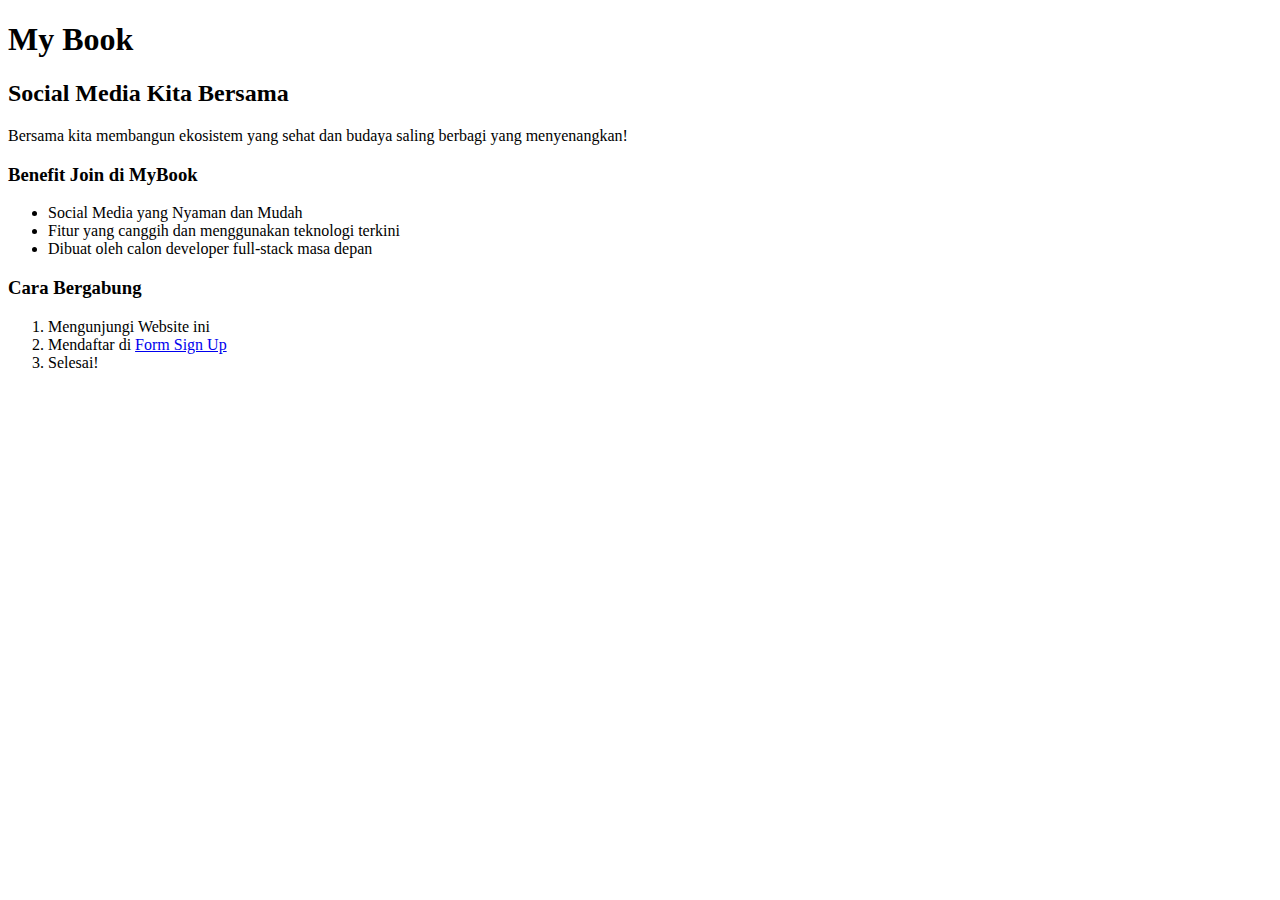
<file: week-1/my_answer/w1d1s2/index.html>
<!DOCTYPE html>
<html>
<head>
	<title></title>
</head>
<body >
<h1>My Book</h1>
<h2>Social Media Kita Bersama</h2>
<p>Bersama kita membangun ekosistem yang sehat dan budaya saling berbagi yang menyenangkan!</p>

<h3>Benefit Join di MyBook</h3>
<ul>
	<li>Social Media yang Nyaman dan Mudah</li>
	<li>Fitur yang canggih dan menggunakan teknologi terkini</li>
	<li>Dibuat oleh calon developer full-stack masa depan</li>
</ul>

<h3>Cara Bergabung</h3>
<ol type="1">
	<li>Mengunjungi Website ini</li>
	<li>Mendaftar di <a href="form.html">Form Sign Up</a></li>
	<li>Selesai!</li>
</ol>
</body>
</html>
</file>
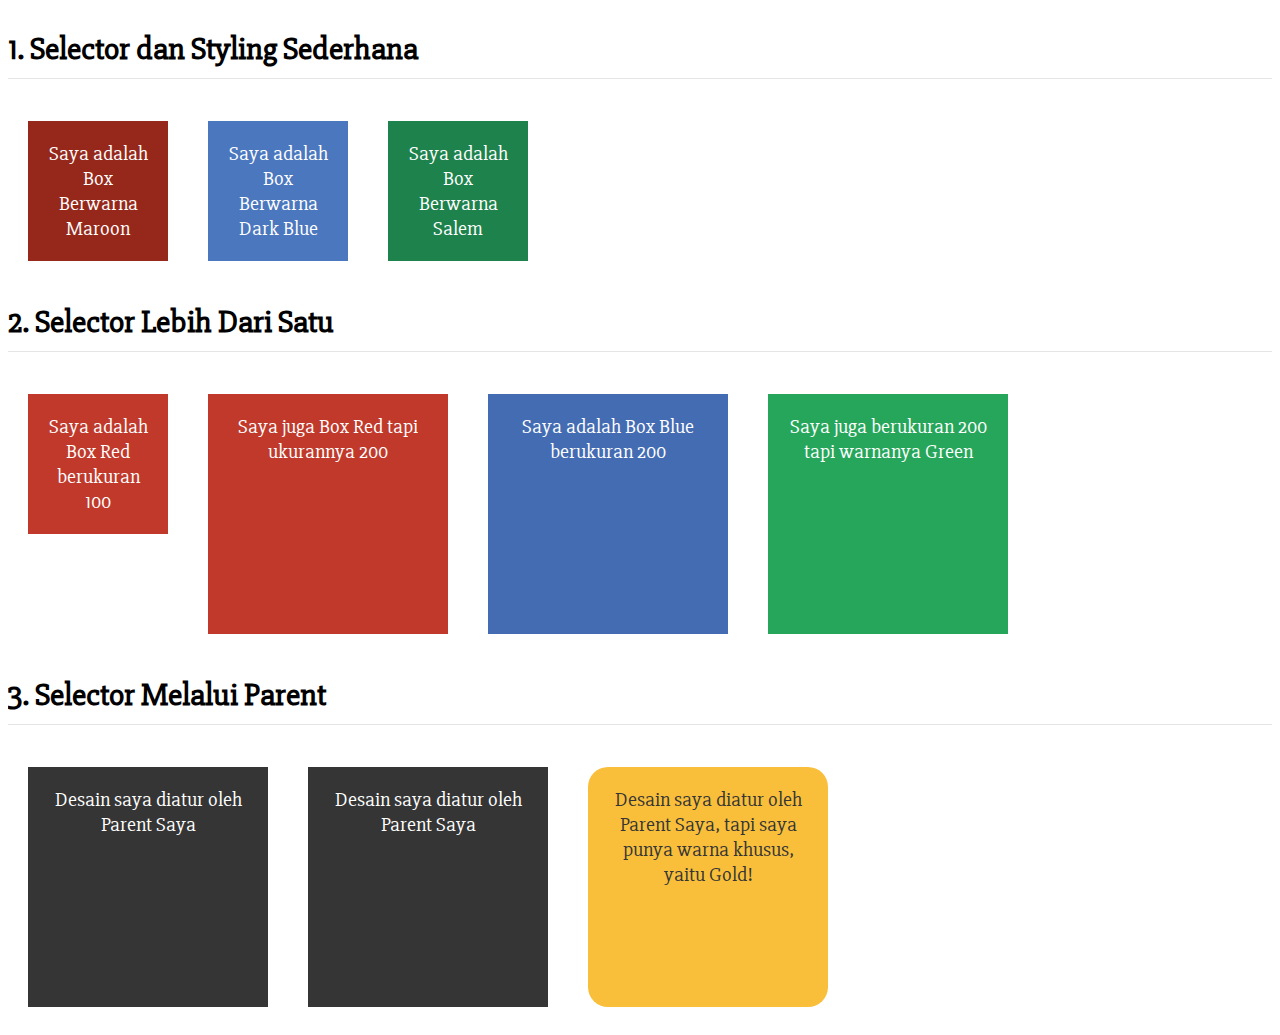
<file: week-1/my_answer/w1d2s2/anchor/index.html>
<html>
  <head>
    <link href="https://fonts.googleapis.com/css?family=Slabo+27px" rel="stylesheet">
    <link href="style.css" rel="stylesheet" />
    <link href="style.css" rel="stylesheet" type="text/css">
  </head>
  <body>
    <div class="separator">
      <h1>1. Selector dan Styling Sederhana</h1>
      <div class="box-100" id="maroon-box" >Saya adalah Box Berwarna Maroon</div>
      <div class="box-100" id="dark-blue-box">Saya adalah Box Berwarna Dark Blue</div>
      <div class="box-100" id="salem-box">Saya adalah Box Berwarna Salem</div>
    </div>
    <div class="separator">
      <h1>2. Selector Lebih Dari Satu</h1>
      <div class="box-100 red-background">Saya adalah Box Red berukuran 100</div>
      <div class="box-200 red-background">Saya juga Box Red tapi ukurannya 200</div>
      <div class="box-200 blue-background">Saya adalah Box Blue berukuran 200</div>
      <div class="box-200 green-background">Saya juga berukuran 200 tapi warnanya Green</div>
    </div>
    <div class="separator">
      <h1>3. Selector Melalui Parent</h1>
      <div class="box-list div">
        <div>Desain saya diatur oleh Parent Saya</div>
        <div>Desain saya diatur oleh Parent Saya</div>
        <div id="gold-box">Desain saya diatur oleh Parent Saya, tapi saya punya warna khusus, yaitu Gold!</div>
      </div>
    </div>
  </body>
</html>
</file>
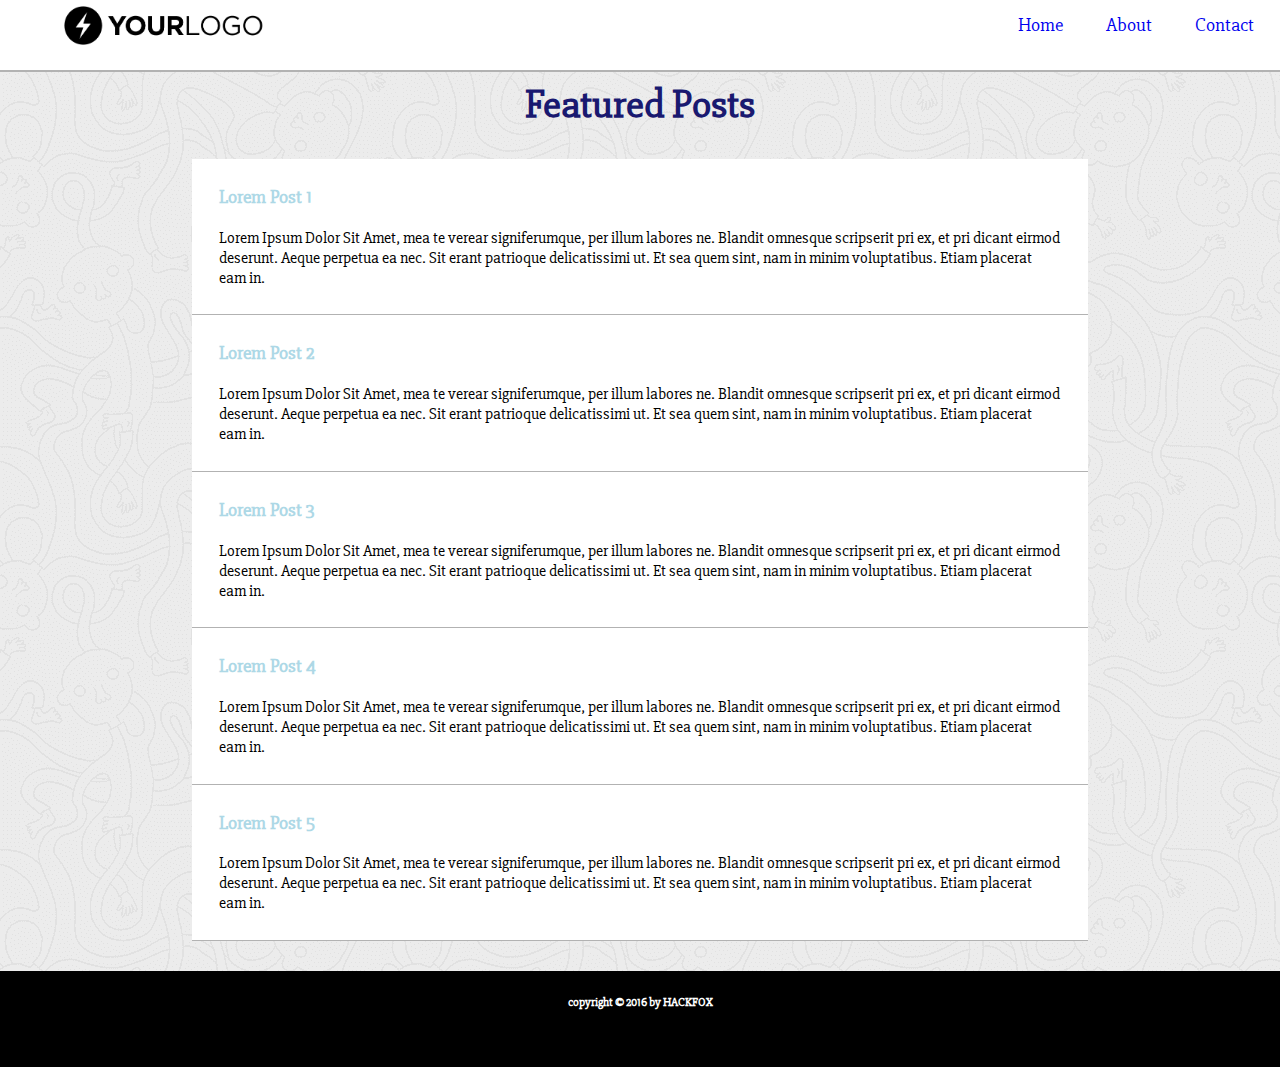
<file: week-1/my_answer/w1d2s2/rocket/index.html>
<html>
  <head>
    <link href="style.css" rel="stylesheet" />
    <link href="https://fonts.googleapis.com/css?family=Slabo+27px" rel="stylesheet">
    <link href="style.css" rel="stylesheet" type="text/css">
  </head>
  <body>
    <header>
      <img id="logo" src="img/sample-logo.png" width="200px" />
      <nav>
        <ul>
          <a href="#"><li>Home</li></a>
          <a href="#"><li>About</li></a>
          <a href="#"><li>Contact</li></a>
        </ul>
      </nav>
    </header>
    <section>
      <h1>Featured Posts</h1>
      <div id="article-list">
        <article>
          <a href=""><h3>Lorem Post 1</h3></a>
          <p>
            Lorem Ipsum Dolor Sit Amet, mea te verear signiferumque, per illum labores ne. Blandit omnesque scripserit pri ex, et pri dicant eirmod deserunt. Aeque perpetua ea nec. Sit erant patrioque delicatissimi ut. Et sea quem sint, nam in minim voluptatibus. Etiam placerat eam in.
          </p>
        </article>
        <article>
          <a href=""><h3>Lorem Post 2</h3></a>
          <p>
            Lorem Ipsum Dolor Sit Amet, mea te verear signiferumque, per illum labores ne. Blandit omnesque scripserit pri ex, et pri dicant eirmod deserunt. Aeque perpetua ea nec. Sit erant patrioque delicatissimi ut. Et sea quem sint, nam in minim voluptatibus. Etiam placerat eam in.
          </p>
        </article>
        <article>
          <a href=""><h3>Lorem Post 3</h3></a>
          <p>
            Lorem Ipsum Dolor Sit Amet, mea te verear signiferumque, per illum labores ne. Blandit omnesque scripserit pri ex, et pri dicant eirmod deserunt. Aeque perpetua ea nec. Sit erant patrioque delicatissimi ut. Et sea quem sint, nam in minim voluptatibus. Etiam placerat eam in.
          </p>
        </article>
        <article>
          <a href=""><h3>Lorem Post 4</h3></a>
          <p>
            Lorem Ipsum Dolor Sit Amet, mea te verear signiferumque, per illum labores ne. Blandit omnesque scripserit pri ex, et pri dicant eirmod deserunt. Aeque perpetua ea nec. Sit erant patrioque delicatissimi ut. Et sea quem sint, nam in minim voluptatibus. Etiam placerat eam in.
          </p>
        </article>
        <article>
          <a href=""><h3>Lorem Post 5</h3></a>
          <p>
            Lorem Ipsum Dolor Sit Amet, mea te verear signiferumque, per illum labores ne. Blandit omnesque scripserit pri ex, et pri dicant eirmod deserunt. Aeque perpetua ea nec. Sit erant patrioque delicatissimi ut. Et sea quem sint, nam in minim voluptatibus. Etiam placerat eam in.
          </p>
        </article>
      </div>
    </section>
    <footer>
      <h5>copyright &copy; 2016 by HACKFOX</h5>
    </footer>
  </body>
</html>
</file>
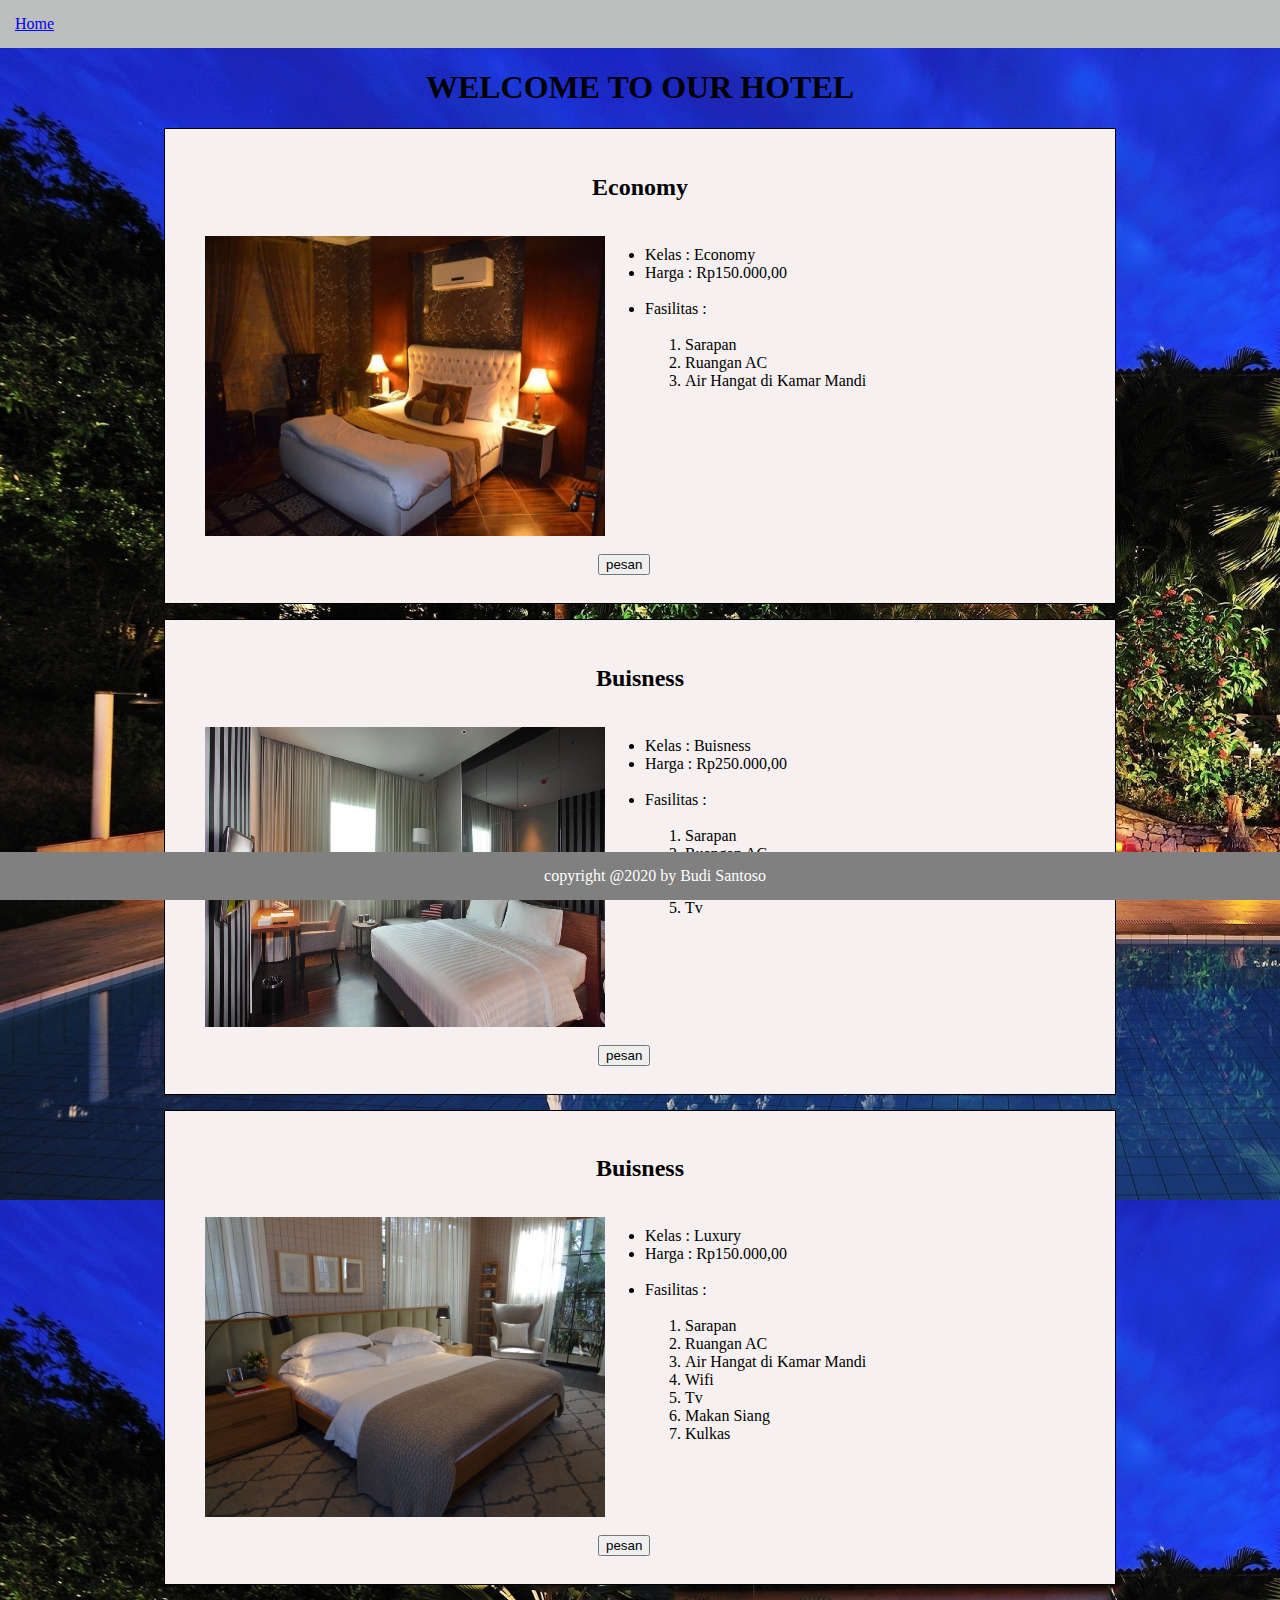
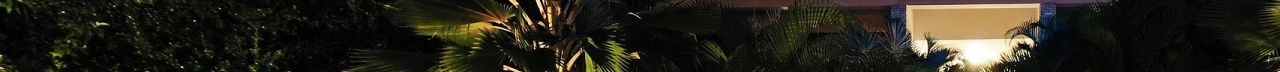
<file: week-1/my_answer/w1d3/Membuat-Web-Sederhana-dengan-HTML-dan-CSS/index.html>
<!DOCTYPE html>
<html lang="en">
<head>
    <meta charset="UTF-8">
    <meta name="viewport" content="width=device-width, initial-scale=1.0">
    <title>Document</title>
    <link rel="stylesheet" href="style.css">
</head>
<body style="background-image: url(hotel4.jpg); " >
    <ul class="nav">
        <li><a href="index.html">Home</a></li>
    </ul>

    <h1 class="text-center head">WELCOME TO OUR HOTEL</h1>

    <div class="product center">
    <h2>Economy</h2>
        <img src="c1.jpg" style="float: left; padding: 15px;" />
        <ul class="detail">
        	<li>Kelas		: Economy</li>
        	<li>Harga		: Rp150.000,00</li><br>
        	<li>Fasilitas	: </li><br>
        	<ol>
        		<li>Sarapan</li>
        		<li>Ruangan AC</li>
        		<li>Air Hangat di Kamar Mandi</li>
        	</ol>
        </ul>
        <table class="center" border="0" style="width: 10%; clear: both;">
            <tr>
                <td><a href="pesan.html"><input type="submit" value="pesan"></input></td></a>
            </tr>
        </table>
    </div>

    <div class="product center">
    <h2>Buisness</h2>
        <img src="c2.jpg" style="float: left; padding: 15px;" />
        <ul class="detail">
        	<li>Kelas		: Buisness</li>
        	<li>Harga		: Rp250.000,00</li><br>
        	<li>Fasilitas	: </li><br>
        	<ol>
        		<li>Sarapan</li>
        		<li>Ruangan AC</li>
        		<li>Air Hangat di Kamar Mandi</li>
        		<li>Wifi</li>
        		<li>Tv</li>
        	</ol>
        </ul>
        <table class="center" border="0" style="width: 10%; clear: both;">
            <tr>
                <td><a href="pesan.html"><input type="submit" value="pesan"></input></a></td>
            </tr>
        </table>
    </div>

    <div class="product center">
    <h2>Buisness</h2>
        <img src="c3.jpg" style="float: left; padding: 15px;" />
        <ul class="detail">
        	<li>Kelas		: Luxury</li>
        	<li>Harga		: Rp150.000,00</li><br>
        	<li>Fasilitas	: </li><br>
        	<ol>
        		<li>Sarapan</li>
        		<li>Ruangan AC</li>
        		<li>Air Hangat di Kamar Mandi</li>
        		<li>Wifi</li>
        		<li>Tv</li>
        		<li>Makan Siang</li>
        		<li>Kulkas</li>
        	</ol>
        </ul>
        <table class="center" border="0" style="width: 10%; clear: both;">
            <tr>
                <td><a href="pesan.html"><input type="submit" value="pesan"></input></td></a>
            </tr>
        </table>
    </div>
    
    <br />
    <br />
    <br />
    <br />
    <div class="footer">copyright @2020 by Budi Santoso</div>
</body>
</html>
</file>
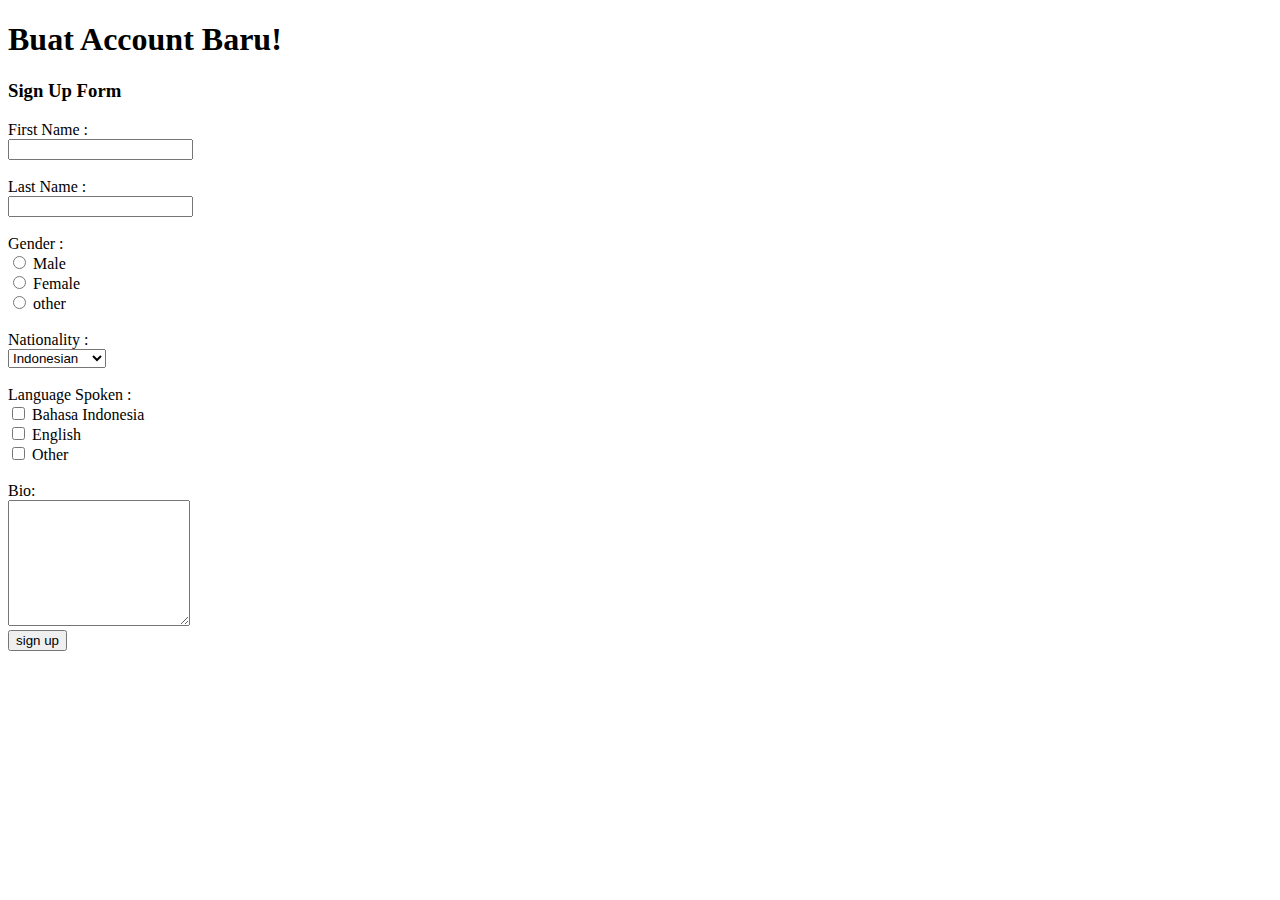
<file: week-1/my_answer/w1d1s2/form.html>
<!DOCTYPE html>
<html>
<head>
	<title>FORM</title>
</head>
<body>
<h1>Buat Account Baru!</h1>
<h3>Sign Up Form</h3>
<form action="welcome.html" method="POST">
	<label for="fname">First Name :</label><br>
  	<input type="text" name="fname" id="fname"><br><br>

  	<label for="lname">Last Name :</label><br>
  	<input type="text" name="lname" id="lname"></input><br><br>

  	<label for="gender">Gender :</label><br>
  	<input type="radio" name="gender" id="male" value="male"></input>
  	<label for="male">Male</label><br>

  	<input type="radio" name="gender" id="female" value="female"></input>
  	<label for="female">Female</label><br>

  	<input type="radio" name="gender" id="other" value="other"></input>
  	<label for="other">other</label><br><br>

  	<label for="nasional">Nationality :</label><br>
  	<select name="nasional" id="nasional">
  		<option value="indonesian">Indonesian</option>
  		<option value="singaporean">Singaporean</option>
  		<option value="malaysian">Malaysian</option>
  		<option value="australian">Australian</option>
  	</select><br><br>

  	<label for="Language">Language Spoken :</label><br>
  	<input type="checkbox" name="bahasa" id="indo" value="indo"></input>
  	<label for="indo">Bahasa Indonesia</label><br>

  	<input type="checkbox" name="bahasa" id="english" value="english"></input>
  	<label for="english">English</label><br>

  	<input type="checkbox" name="bahasa" id="other" value="other"></input>
  	<label for="other">Other</label><br><br>

  	<label for="extra">Bio:</label><br>
  	<textarea name="extra" id="extra" rows="8"></textarea><br>

  	<input type="submit" value="sign up"></input>

</form>
</body>
</html>
</file>
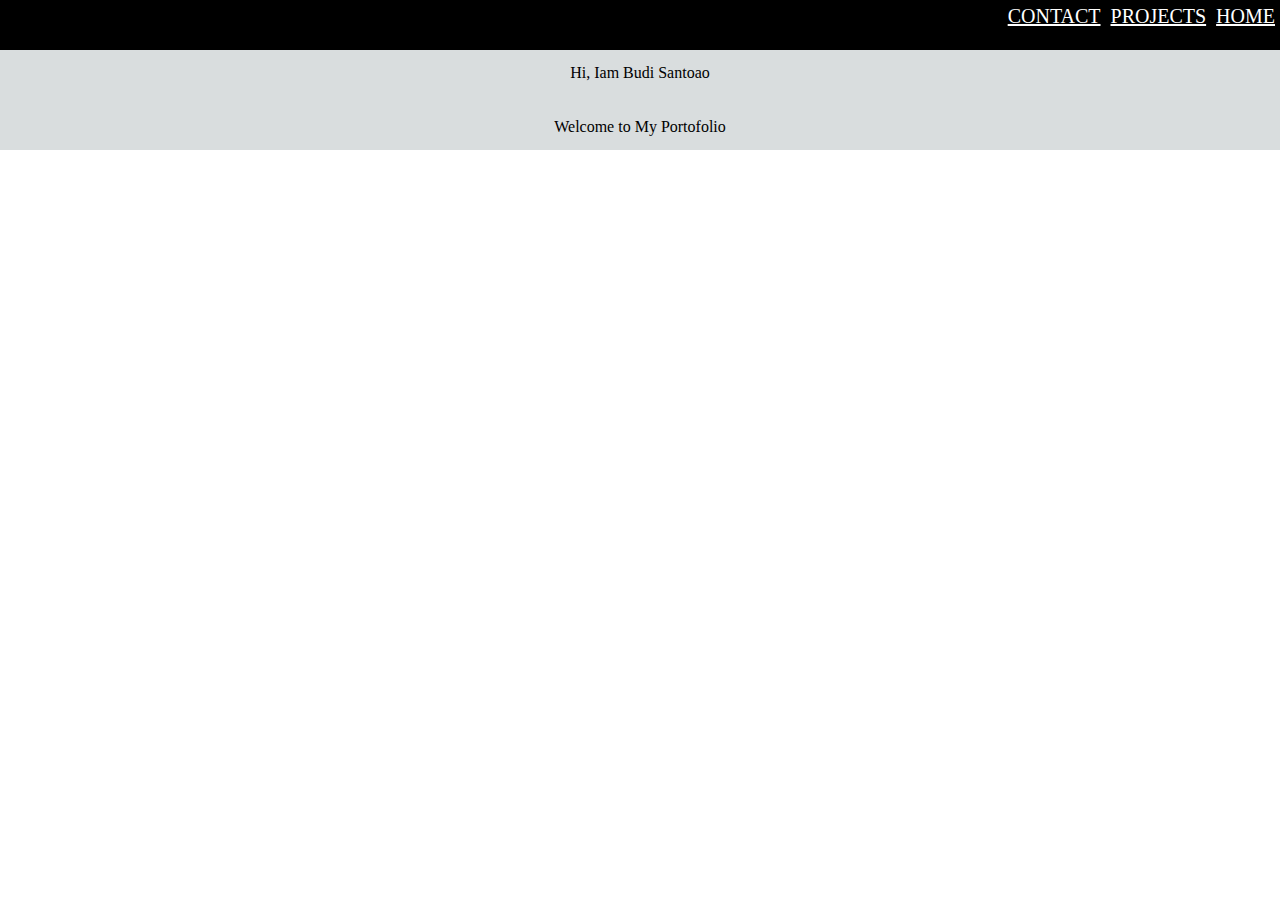
<file: week-1/my_answer/w1d3/Membuat-Web-Sederhana-dengan-HTML-dan-CSS/coba.html>
<!DOCTYPE html>
<html>
<head>
    <title>My Portofolio</title>
    <link rel="stylesheet" type="text/css" href="coba.css">
</head>
<body>
<nav id="navbar">
    <a href="#welcome-section">HOME</a>
    <a href="#main">PROJECTS</a>
    <a href="#footer">CONTACT</a>
</nav>
<div class="header">
    <p>Hi, Iam Budi Santoao</p><br><br>
    <p>Welcome to My Portofolio</p>
</div>
</body>
</html>
</file>
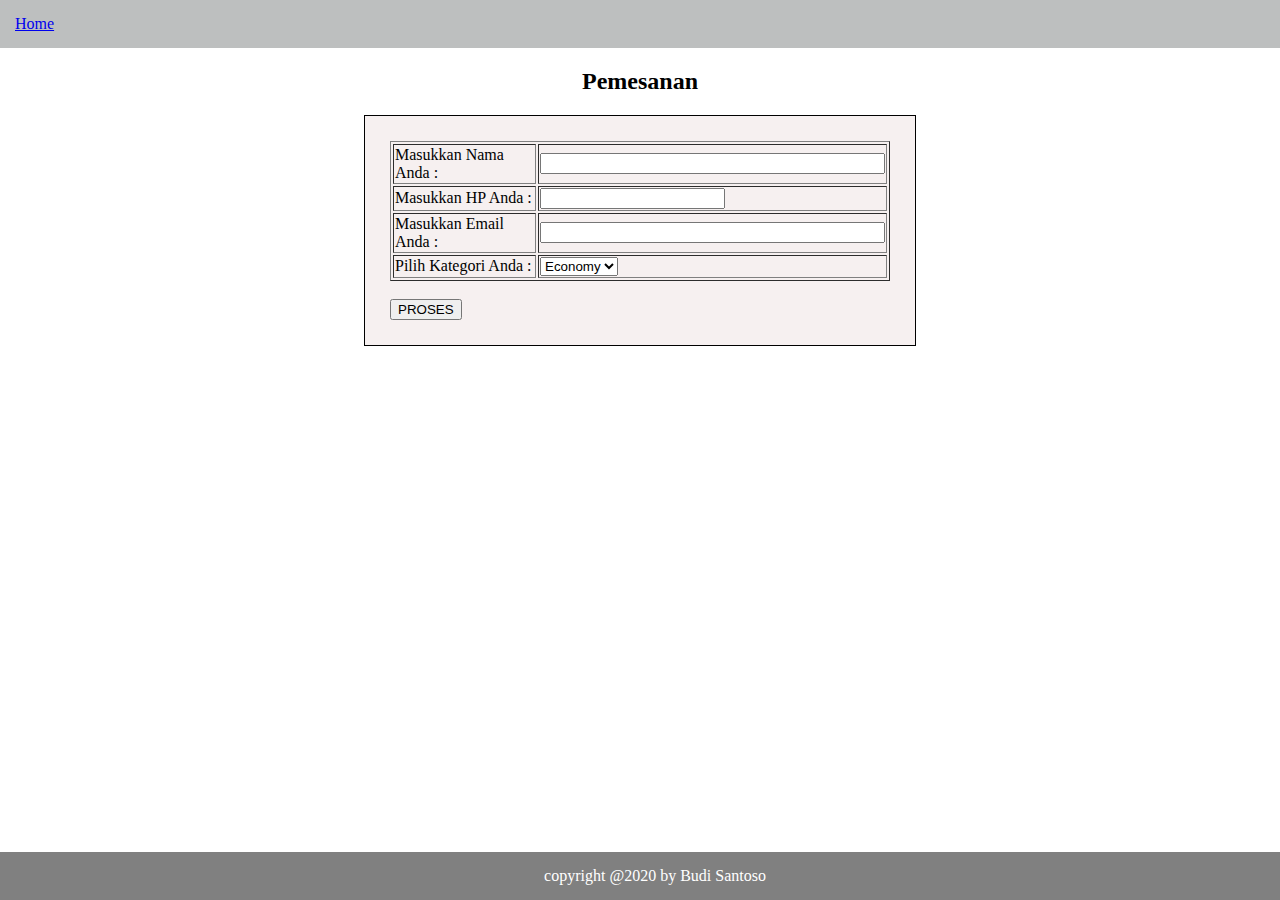
<file: week-1/my_answer/w1d3/Membuat-Web-Sederhana-dengan-HTML-dan-CSS/pesan.html>
<!DOCTYPE html>
<html lang="en">
<head>
    <meta charset="UTF-8">
    <meta name="viewport" content="width=device-width, initial-scale=1.0">
    <title>Document</title>
    <link rel="stylesheet" href="style.css">
</head>
<body>
    <ul class="nav">
        <li><a href="index.html">Home</a></li>
    </ul>
    <h2 class="text-center">Pemesanan</h2>
    <form class="product2 center" action="proses.html" method="POST">
        <table border="1">
            <tr>
                <td><label for="nama">Masukkan Nama Anda : </label><br></td>
                <td><input type="text" name="nama" id="nama" size="40"></input></td>
            </tr>
            <tr>
                <td><label for="hp">Masukkan HP Anda : </label><br></td>
                <td><input type="number" name="hp" id="hp" size="40"></input></td>
            </tr>
            <tr>
                <td><label for="hp">Masukkan Email Anda : </label><br></td>
                <td><input type="email" name="hp" id="hp" size="40"></input></td>
            </tr>
            <tr>
                <td><label for="kategori">Pilih Kategori Anda : </label><br></td>
                <td><select name="kategori" id="kategori">
                    <option value="economy">Economy</option>
                    <option value="buisness">Buisness</option>
                    <option value="luxury">Luxury</option>
                </select></td>
            </tr>
        </table><br>
        <input type="submit" value="PROSES"></input>
    </form>    
    
    <br />
    <br />
    <br />
    <br />
    <div class="footer">copyright @2020 by Budi Santoso</div>
</body>
</html>
</file>
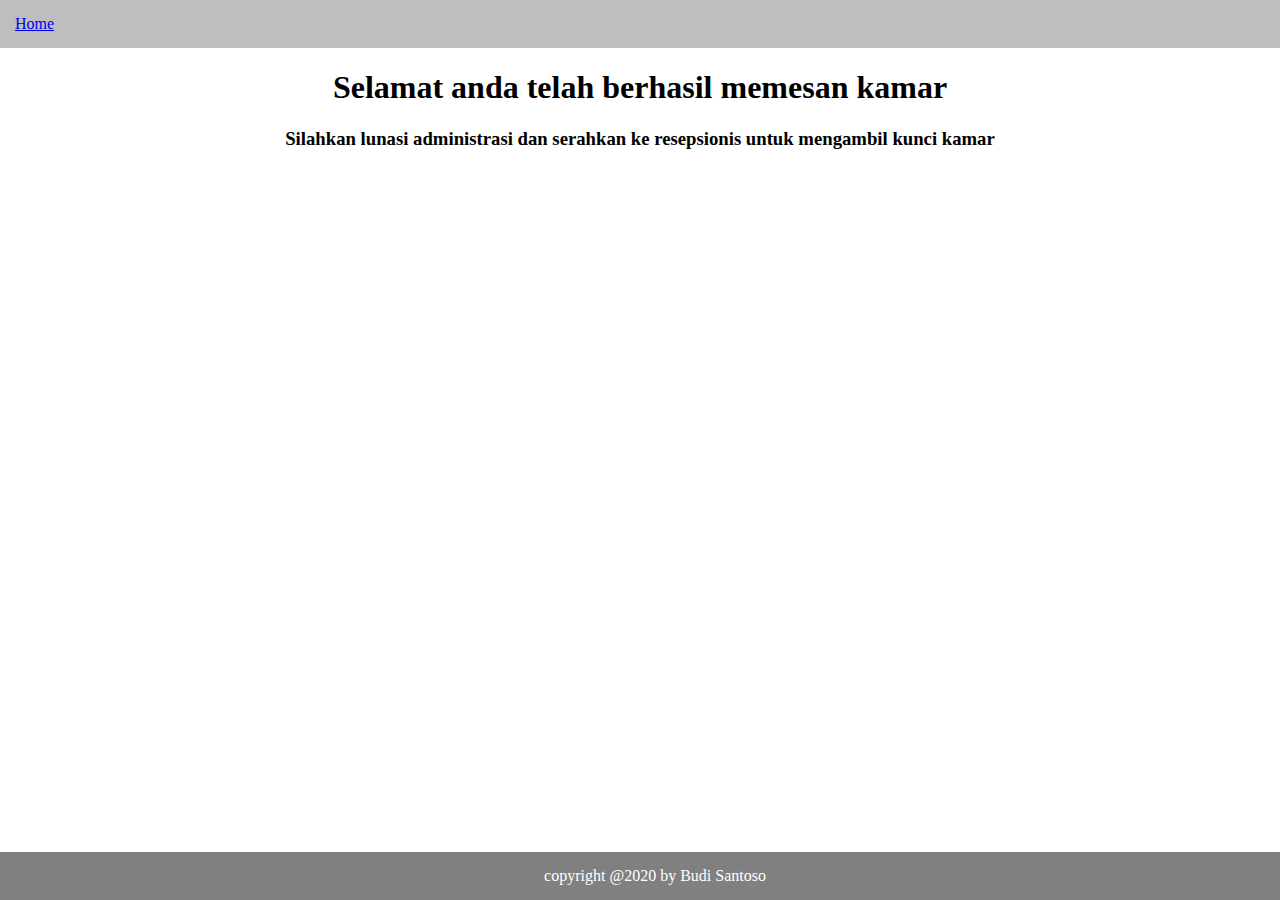
<file: week-1/my_answer/w1d3/Membuat-Web-Sederhana-dengan-HTML-dan-CSS/proses.html>
<!DOCTYPE html>
<html lang="en">
<head>
    <meta charset="UTF-8">
    <meta name="viewport" content="width=device-width, initial-scale=1.0">
    <title>Document</title>
    <link rel="stylesheet" href="style.css">
</head>
<body>
    <ul class="nav">
        <li><a href="index.html">Home</a></li>
    </ul>
    
   <div class=" center proses">
       <h1 class="text-center">Selamat anda telah berhasil memesan kamar</h1>
       <h3 class="text-center">Silahkan lunasi administrasi dan serahkan ke resepsionis untuk mengambil kunci kamar</h3>
   </div>
    
    <br />
    <br />
    <br />
    <br />
    <div class="footer">copyright @2020 by Budi Santoso</div>
</body>
</html>
</file>
<file: week-1/my_answer/w1d2s2/anchor/style.css>
/* Style Default */
body {
  font-family: 'Slabo 27px', serif;
}

h1 {
  border-bottom: 1px solid rgba(0, 0, 0, .1);
  padding-bottom: 10px;
}

.separator {
  width: 100%;
  height: auto;
  overflow: hidden;
}

/* Style Untuk Soal 1, 2, dan 3. Gunakan Dengan Sesuai! */

.box-100 {
  width: 100px;
  height: 100px;
  float: left;
  margin: 20px;
  padding: 20px;
  font-size: 15pt;
  text-align: center;
}

.box-200 {
  width: 200px;
  height: 200px;
  float: left;
  margin: 20px;
  padding: 20px;
  font-size: 15pt;
  text-align: center;
}

#maroon-box {
  color: #FFFFFF;
  background: #96281B;
}

#dark-blue-box {
  color: #FFFFFF;
  background: #4B77BE;
}

#salem-box {
  color: #FFFFFF;
  background: #1E824C;
}

.red-background {
  color: #FFFFFF;
  background: #C0392B;
}

.blue-background {
  color: #FFFFFF;
  background: #446CB3;
}

.green-background {
  color: #FFFFFF;
  background: #26A65B;
}

.box-list div {
  width: 200px;
  height: 200px;
  float: left;
  margin: 20px;
  padding: 20px;
  font-size: 15pt;
  text-align: center;
  background: #353535;
  color: #FFFFFF;
}

#gold-box {
  border-radius: 20px;
  color: #353535;
  background: #F9BF3B;
}
</file>
<file: week-1/my_answer/w1d2s2/rocket/style.css>
* {
  /*border: 1px solid rgba(0, 0, 0, 0.3);*/
  box-sizing: border-box;
  margin: 0;
  padding: 0;
  font-family: 'Slabo 27px', serif;
}

/* === HEADER === */
header {
  background: #FFF;
  width: 100%;
  height: 8%;
  border-bottom: 2px solid rgba(0, 0, 0, 0.3);
  position: fixed;
}

#logo {
  display: block;
  float: left;
  margin: 0.5% 5%;
}

/* == Navigation == */
nav {
  float: right;
  margin-right: 0.5%;
}

li {
  display: inline-block;
  font-size: 120%;
  font-style: bold;
  margin: 10px 20px;
  padding-top: 1%;
}

/* === CONTENT === */
section {
  width: 100%;
  background-image: url("img/sample-pattern.png");
  padding-top: 50px;
  padding-bottom: 30px;
}

h1 {
  color: MidnightBlue;
  font-size: 250%;
  text-align: center;
  padding: 30px 0px;
}

/* == LIST == */
#article-list {
  width: 70%;
  margin: 0px auto;
  padding: 0px 0px;
  background-color: #fff;
}

#article-list h3{
  color: LightBlue;
  margin-bottom: 1em;
}

#article-list a{
  text-decoration: none;
}

#article-list article {
  margin: 0px auto;
  /*padding: 30px 30px;*/
  padding: 3% 3%;
  border-bottom: 1px solid rgba(0, 0, 0, 0.3);
}

/* === FOOTER === */
footer{
  color: white;
  background: black;
  height: 6em;
  width: 100%;
}
h5{
  text-align: center;
  padding-top: 2em;
  font-size: 0.75em;
}
/*
h5{
  color: white;
  text-align: center;
  padding: 30% 0;
}*/
</file>
<file: week-1/my_answer/w1d3/Membuat-Web-Sederhana-dengan-HTML-dan-CSS/style.css>
.nav {
    position: sticky;
    top: 0;
    background-color: #bdbfbf; 
    margin: 0;
    padding: 0;
}

.nav li {
    display: inline-block;
    padding: 15px;
}

body {
    margin: 0;
    padding: 0;
   
}

img {
    width: 400px;
    height: 300px;
}


.proses {
    font-style: tahoma;
}

form {
    padding: 10px;
}

h2 {
    text-align: center;
}

.center {
    display: block;
    margin: auto;
}

.text-center {
    text-align: center;
}

.product {
    border: 1px solid black;
    padding: 25px;
    width: 900px;
    margin-bottom: 15px;
    background-color: #f6f0f0;
}

.product2 {
    border: 1px solid black;
    padding: 25px;
    width: 500px;
    margin-bottom: 15px;
    background-color: #f6f0f0;
}

.detail {
    padding: 15px;
    margin: 10px;
    float: left;
}

.footer {
    background-color: gray;
    text-align: center;
    color: white;
    padding: 15px;
    position: fixed;
    bottom:0px;
    width: 100%;
}

.form-order tr td {
    padding: 15px;
}
</file>
<file: week-1/my_answer/w1d3/Membuat-Web-Sederhana-dengan-HTML-dan-CSS/coba.css>
*{
    margin:0px;
    padding:0px;
}

nav {
    background-color: black;
    height:50px;
    width:100%;

}

nav a {
    font-size: 20px;
    color: white;
    float: right;
    margin:0 ;
    padding: 5px;
  
}

nav a:hover{
    color:#43A047;
}

.header {
    background-color:#d9ddde;
    display: flex;
    flex-direction:column;
    height:100px;
    align-items:center;
    justify-content:center;
}
</file>
